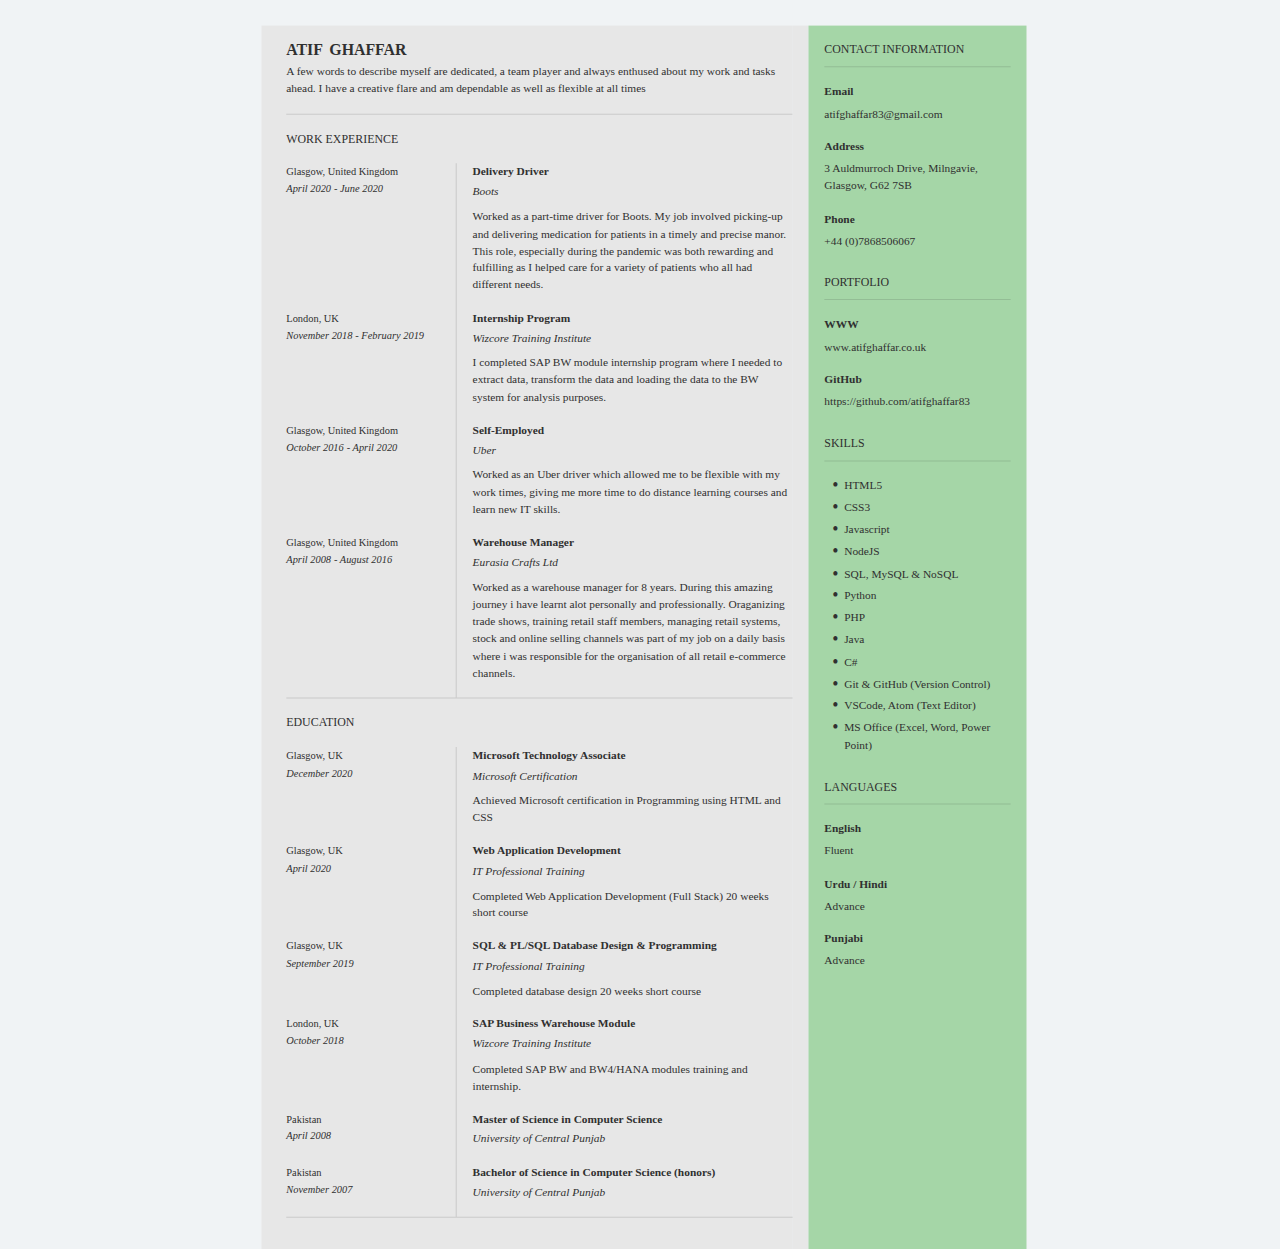
<file: index.html>
<!DOCTYPE html>
<html lang="en" dir="ltr">
    <head>
        <link rel="stylesheet" href="css/styles.css">
        <link href="https://fonts.googleapis.com/css?family=Roboto+Slab:400,700|Roboto:400,500,700|Kalam:400,700|Material+Icons|Covered+By+Your+Grace" rel="stylesheet">
        <meta charset="utf-8">
        <title>CV-Atif</title>
        <link rel="icon" href="images/favicon-128-1.png">
    </head>
    <body>
        <section class="bg-gradient">
            <div class="document-preview sc-GMQeP fIlGNi" width="772px">
                <div class="visible-preview" style="width: 765px; height: 1085.07px;">
                    <div id="template-preview" class="template html" style="transform: scale(0.990933);">
                        <div class="resume-container container A4">
                            <table class="template__quebec template__professional color--red font-size--large font-family--modern A4 numPages-1">
                                <tr>
                                    <td class="template__quebec__main template__professional__main">
                                        <div class="template__header template__header--twoColumns">
                                            <div class="template__header__column">
                                                <section data-section="contact-information" data-section-id="b27ba813-72d3-4b67-b0c7-5159e7c805b0" data-subsection-position="0" id="contact-information" class="template__header__title">
                                                    <div class="template__nameOccupation">
                                                        <div class="template__name"><span>Atif</span><span>Ghaffar</span></div>
                                                    </div>
                                                </section>
                                                <section data-section="objective" data-section-id="fb6610c3-3c39-4b91-aa96-291f25c8331d" data-subsection-position="0" id="objective">
                                                    <div class="template__section__container">
                                                        <div class="template__section__simple">A few words to describe myself are dedicated, a team player and always enthused about my work and tasks ahead. I have a creative flare and am dependable as well as flexible at all times</div>
                                                    </div>
                                                </section>
                                            </div>
                                        </div>
                                        <div class="template__main">
                                            <section data-section="work-experience" data-section-id="fd4905eb-e158-4281-944f-44e5d977a48d" id="work-experience">
                                                <p class="template__section__title"><span>Work Experience</span></p>
                                                <div class="template__section__container">

                                                    <div data-subsection-position="0" class="template__section template__section--border template__section__experience template__section--twoColumns">
                                                        <div class="template__section__left">
                                                            <p class="template__section__location">Glasgow, United Kingdom</p>
                                                            <p class="template__section__startDate">April 2020</p>
                                                            <p class="template__section__endDate">June 2020</p>
                                                        </div>
                                                        <div class="template__section__right">
                                                            <p class="template__section__position">Delivery Driver</p>
                                                            <p class="template__section__company">Boots</p>
                                                            <p class="template__section__description">Worked as a part-time driver for Boots. My job involved picking-up and delivering medication for patients in a timely and precise manor. This role, especially during the pandemic was both rewarding and fulfilling as I helped care for a variety of patients who all had different needs.</p>
                                                        </div>
                                                    </div>

                                                    <div data-subsection-position="1" class="template__section template__section--border template__section__experience template__section--twoColumns">
                                                        <div class="template__section__left">
                                                            <p class="template__section__location">London, UK</p>
                                                            <p class="template__section__startDate">November 2018</p>
                                                            <p class="template__section__endDate">February 2019</p>
                                                        </div>
                                                        <div class="template__section__right">
                                                            <p class="template__section__position">Internship Program</p>
                                                            <p class="template__section__company">Wizcore Training Institute</p>
                                                            <p class="template__section__description">I completed SAP BW module internship program where I needed to extract data, transform the data and loading the data to the BW system for analysis purposes.</p>
                                                        </div>
                                                    </div>

                                                    <div data-subsection-position="0" class="template__section template__section--border template__section__experience template__section--twoColumns">
                                                        <div class="template__section__left">
                                                            <p class="template__section__location">Glasgow, United Kingdom</p>
                                                            <p class="template__section__startDate">October 2016</p>
                                                            <p class="template__section__endDate">April 2020</p>
                                                        </div>
                                                        <div class="template__section__right">
                                                            <p class="template__section__position">Self-Employed</p>
                                                            <p class="template__section__company">Uber</p>
                                                            <p class="template__section__description">Worked as an Uber driver which allowed me to be flexible with my work times, giving me more time to do distance learning courses and learn new IT skills.</p>
                                                        </div>
                                                    </div>
                                                    
                                                    <div data-subsection-position="2" class="template__section template__section--border template__section__experience template__section--twoColumns">
                                                        <div class="template__section__left">
                                                            <p class="template__section__location">Glasgow, United Kingdom</p>
                                                            <p class="template__section__startDate">April 2008</p>
                                                            <p class="template__section__endDate">August 2016</p>
                                                        </div>
                                                        <div class="template__section__right">
                                                            <p class="template__section__position">Warehouse Manager</p>
                                                            <p class="template__section__company">Eurasia Crafts Ltd</p>
                                                            <p class="template__section__description">Worked as a warehouse manager for 8 years. During this amazing journey i have learnt alot personally and professionally. Oraganizing trade shows, training retail staff members, managing retail systems, stock and online selling channels was part of my job on a daily basis where i was responsible for the organisation of all retail e-commerce channels.</p>
                                                        </div>
                                                    </div>
                                                </div>
                                            </section>


                                            <section data-section="education" data-section-id="3eaaf201-7b4e-4ff4-a6eb-370f9ecfc0f4" id="education">
                                                <p class="template__section__title"><span>Education</span></p>
                                                <div class="template__section__container">

                                                    <div data-subsection-position="0" class="template__section template__section__education template__section--twoColumns">
                                                        <div class="template__section__left">
                                                            <p class="template__section__location">Glasgow, UK</p>
                                                            <p class="template__section__endDate">December 2020</p>
                                                        </div>
                                                        <div class="template__section__right">
                                                            <p class="template__section__degree">Microsoft Technology Associate</p>
                                                            <p class="template__section__college">Microsoft Certification</p>
                                                            <p class="template__section__description">Achieved Microsoft certification in Programming using HTML and CSS</p>
                                                        </div>
                                                    </div>

                                                    <div data-subsection-position="0" class="template__section template__section__education template__section--twoColumns">
                                                        <div class="template__section__left">
                                                            <p class="template__section__location">Glasgow, UK</p>
                                                            <p class="template__section__endDate">April 2020</p>
                                                        </div>
                                                        <div class="template__section__right">
                                                            <p class="template__section__degree">Web Application Development</p>
                                                            <p class="template__section__college">IT Professional Training</p>
                                                            <p class="template__section__description">Completed Web Application Development (Full Stack) 20 weeks short course</p>
                                                        </div>
                                                    </div>


                                                    <div data-subsection-position="0" class="template__section template__section__education template__section--twoColumns">
                                                        <div class="template__section__left">
                                                            <p class="template__section__location">Glasgow, UK</p>
                                                            <p class="template__section__endDate">September 2019</p>
                                                        </div>
                                                        <div class="template__section__right">
                                                            <p class="template__section__degree">SQL &amp; PL/SQL Database Design &amp; Programming</p>
                                                            <p class="template__section__college">IT Professional Training</p>
                                                            <p class="template__section__description">Completed database design 20 weeks short course</p>
                                                        </div>
                                                    </div>

                                                    <div data-subsection-position="1" class="template__section template__section__education template__section--twoColumns">
                                                        <div class="template__section__left">
                                                            <p class="template__section__location">London, UK</p>
                                                            <p class="template__section__endDate">October 2018</p>
                                                        </div>
                                                        <div class="template__section__right">
                                                            <p class="template__section__degree">SAP Business Warehouse Module</p>
                                                            <p class="template__section__college">Wizcore Training Institute</p>
                                                            <p class="template__section__description">Completed SAP BW and BW4/HANA modules training and internship.</p>
                                                        </div>
                                                    </div>

                                                    <div data-subsection-position="2" class="template__section template__section__education template__section--twoColumns">
                                                        <div class="template__section__left">
                                                            <p class="template__section__location">Pakistan</p>
                                                            <p class="template__section__endDate">April 2008</p>
                                                        </div>
                                                        <div class="template__section__right">
                                                            <p class="template__section__degree">Master of Science in Computer Science</p>
                                                            <p class="template__section__college">University of Central Punjab</p>
                                                        </div>
                                                    </div>

                                                    <div data-subsection-position="3" class="template__section template__section__education template__section--twoColumns">
                                                        <div class="template__section__left">
                                                            <p class="template__section__location">Pakistan</p>
                                                            <p class="template__section__endDate">November 2007</p>
                                                        </div>
                                                        <div class="template__section__right">
                                                            <p class="template__section__degree">Bachelor of Science in Computer Science (honors)</p>
                                                            <p class="template__section__college">University of Central Punjab</p>
                                                        </div>
                                                    </div>

                                                </div>
                                            </section>
                                        </div>
                                    </td>
                                    <td class="bg-border" width="16"></td>
                                    <td class="template__professional__column template__quebec__column" width="220">
                                        <section data-section="contact-information" data-section-id="b27ba813-72d3-4b67-b0c7-5159e7c805b0" data-subsection-position="0" id="contact-information">
                                            <p class="template__section__title template__section__title--right">Contact Information</p>
                                            <t>
                                                <div class="template__header__info">
                                                    <p class="template__section__subtitle">Email</p>
                                                    <p class="template__section__info__value">atifghaffar83@gmail.com</p>
                                                </div>
                                                <div class="template__header__info">
                                                    <p class="template__section__subtitle">Address</p>
                                                    <p class="template__section__info__value">3 Auldmurroch Drive, Milngavie, Glasgow, G62 7SB</p>
                                                </div>
                                                <div class="template__header__info">
                                                    <p class="template__section__subtitle">Phone</p>
                                                    <p class="template__section__info__value">+44 (0)7868506067</p>
                                                </div>
                                            </t>
                                        </section>


                                        <section data-section="languages" data-section-id="eedbf15a-7f81-442c-8a4d-63a1223348b7" id="languages">
                                            <p class="template__section__title"><span>Portfolio</span></p>
                                            <div class="template__section__container">
                                                <div data-subsection-position="0" class="template__section__languages template__section__simple template__section__simple--fixed-font-size">
                                                    <p class="template__section__subtitle">WWW</p>
                                                    <p>www.atifghaffar.co.uk</p>
                                                </div>
                                                <div data-subsection-position="1" class="template__section__languages template__section__simple template__section__simple--fixed-font-size">
                                                    <p class="template__section__subtitle">GitHub</p>
                                                    <p>https://github.com/atifghaffar83</p>
                                                </div>
                                                
                                                
                                            </div>
                                        </section>


                                        <section data-section="skills" data-section-id="3ed40f89-7a4c-465d-b108-36934d401760" id="skills">
                                            <p class="template__section__title"><span>Skills</span></p>
                                            <div class="template__section__container">
                                                <ul>

                                                    <li class="template__section__simple template__section__simple--fixed-font-size" data-subsection-position="2">
                                                        <p>HTML5</p>
                                                    </li>

                                                    <li class="template__section__simple template__section__simple--fixed-font-size" data-subsection-position="3">
                                                        <p>CSS3</p>
                                                    </li>

                                                    <!-- <li class="template__section__simple template__section__simple--fixed-font-size" data-subsection-position="4">
                                                        <p>Bootstrap</p>
                                                    </li> -->

                                                    <li class="template__section__simple template__section__simple--fixed-font-size" data-subsection-position="4">
                                                    <p>Javascript</p>
                                                    </li>


                                                    <li class="template__section__simple template__section__simple--fixed-font-size" data-subsection-position="4">
                                                        <p>NodeJS</p>
                                                    </li>


                                                    <li class="template__section__simple template__section__simple--fixed-font-size" data-subsection-position="0">
                                                        <p>SQL, MySQL & NoSQL</p>
                                                    </li>

                                                    
                                                    <li class="template__section__simple template__section__simple--fixed-font-size" data-subsection-position="4">
                                                        <p>Python</p>
                                                    </li>
                                                    <li class="template__section__simple template__section__simple--fixed-font-size" data-subsection-position="4">
                                                        <p>PHP</p>
                                                    </li>
                                                    <li class="template__section__simple template__section__simple--fixed-font-size" data-subsection-position="4">
                                                        <p>Java</p>
                                                    </li>

                                                    <li class="template__section__simple template__section__simple--fixed-font-size" data-subsection-position="4">
                                                        <p>C#</p>
                                                    </li>

                                                    <li class="template__section__simple template__section__simple--fixed-font-size" data-subsection-position="4">
                                                        <p>Git & GitHub (Version Control)</p>
                                                    </li>

                                                    <li class="template__section__simple template__section__simple--fixed-font-size" data-subsection-position="4">
                                                        <p>VSCode, Atom (Text Editor)</p>
                                                    </li>

                                                    <!-- <li class="template__section__simple template__section__simple--fixed-font-size" data-subsection-position="1">
                                                        <p>SAP BW</p>
                                                    </li> -->


                                                    <li class="template__section__simple template__section__simple--fixed-font-size" data-subsection-position="5">
                                                        <p>MS Office (Excel, Word, Power Point)</p>
                                                    </li>
                                                </ul>
                                            </div>
                                        </section>
                                        <section data-section="languages" data-section-id="eedbf15a-7f81-442c-8a4d-63a1223348b7" id="languages">
                                            <p class="template__section__title"><span>Languages</span></p>
                                            <div class="template__section__container">
                                                <div data-subsection-position="0" class="template__section__languages template__section__simple template__section__simple--fixed-font-size">
                                                    <p class="template__section__subtitle">English</p>
                                                    <p>Fluent</p>
                                                </div>
                                                <div data-subsection-position="1" class="template__section__languages template__section__simple template__section__simple--fixed-font-size">
                                                    <p class="template__section__subtitle">Urdu / Hindi</p>
                                                    <p>Advance</p>
                                                </div>
                                                <div data-subsection-position="1" class="template__section__languages template__section__simple template__section__simple--fixed-font-size">
                                                    <p class="template__section__subtitle">Punjabi</p>
                                                    <p>Advance</p>
                                                </div>
                                                <!-- <div data-subsection-position="2" class="template__section__languages template__section__simple template__section__simple--fixed-font-size">
                                                    <p class="template__section__subtitle">Punjabi</p>
                                                    <p>Advance</p>
                                                </div> -->
                                            </div>
                                        </section>
                                    </td>
                                </tr>
                            </table>
                        </div>
                    </div>
                </div>
            </div>
        </section>


    </body>
</html>
</file>
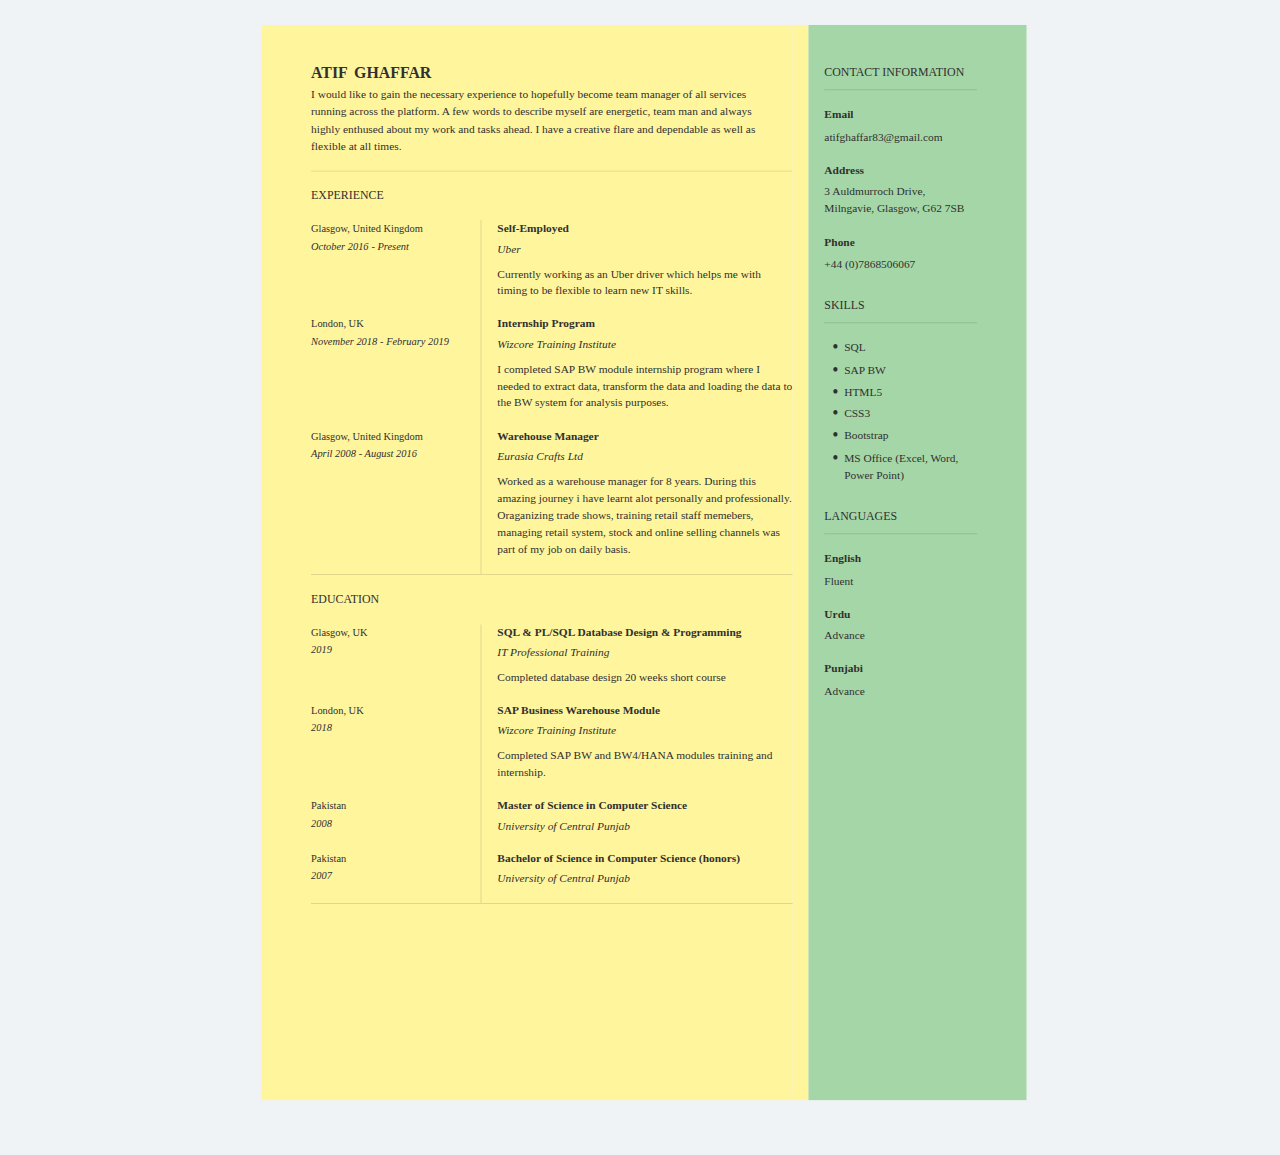
<file: cv-preview.html>
<!DOCTYPE html>
<html lang="en" dir="ltr">
    <head>
        <link rel="stylesheet" href="css/cv-preview.css">
        <link href="https://fonts.googleapis.com/css?family=Roboto+Slab:400,700|Roboto:400,500,700|Kalam:400,700|Material+Icons|Covered+By+Your+Grace" rel="stylesheet">
        <meta charset="utf-8">
        <title>Preview CV</title>
    </head>
    <body>
        <div class="document-preview sc-GMQeP fIlGNi" width="772px">
            <div class="visible-preview" style="width: 765px; height: 1085.07px;">
                <div id="template-preview" class="template html" style="transform: scale(0.990933);">
                    <div class="resume-container container A4">
                        <table class="template__quebec template__professional color--red font-size--large font-family--modern A4 numPages-1">
                            <tr>
                                <td class="template__quebec__main template__professional__main">
                                    <div class="template__header template__header--twoColumns">
                                        <div class="template__header__column">
                                            <section data-section="contact-information" data-section-id="b27ba813-72d3-4b67-b0c7-5159e7c805b0" data-subsection-position="0" id="contact-information" class="template__header__title">
                                                <div class="template__nameOccupation">
                                                    <div class="template__name"><span>Atif</span><span>Ghaffar</span></div>
                                                </div>
                                            </section>
                                            <section data-section="objective" data-section-id="fb6610c3-3c39-4b91-aa96-291f25c8331d" data-subsection-position="0" id="objective">
                                                <div class="template__section__container">
                                                    <div class="template__section__simple">I would like to gain the necessary experience to hopefully become team manager of all services running across the platform. A few words to describe myself are energetic, team man and always highly enthused about my work and tasks ahead. I have a creative flare and dependable as well as flexible at all times.</div>
                                                </div>
                                            </section>
                                        </div>
                                    </div>
                                    <div class="template__main">
                                        <section data-section="work-experience" data-section-id="fd4905eb-e158-4281-944f-44e5d977a48d" id="work-experience">
                                            <p class="template__section__title"><span>Experience</span></p>
                                            <div class="template__section__container">
                                                <div data-subsection-position="0" class="template__section template__section--border template__section__experience template__section--twoColumns">
                                                    <div class="template__section__left">
                                                        <p class="template__section__location">Glasgow, United Kingdom</p>
                                                        <p class="template__section__startDate">October 2016</p>
                                                        <p class="template__section__endDate">Present</p>
                                                    </div>
                                                    <div class="template__section__right">
                                                        <p class="template__section__position">Self-Employed</p>
                                                        <p class="template__section__company">Uber</p>
                                                        <p class="template__section__description">Currently working as an Uber driver which helps me with timing to be flexible to learn new IT skills.</p>
                                                    </div>
                                                </div>
                                                <div data-subsection-position="1" class="template__section template__section--border template__section__experience template__section--twoColumns">
                                                    <div class="template__section__left">
                                                        <p class="template__section__location">London, UK</p>
                                                        <p class="template__section__startDate">November 2018</p>
                                                        <p class="template__section__endDate">February 2019</p>
                                                    </div>
                                                    <div class="template__section__right">
                                                        <p class="template__section__position">Internship Program</p>
                                                        <p class="template__section__company">Wizcore Training Institute</p>
                                                        <p class="template__section__description">I completed SAP BW module internship program where I needed to extract data, transform the data and loading the data to the BW system for analysis purposes.</p>
                                                    </div>
                                                </div>
                                                <div data-subsection-position="2" class="template__section template__section--border template__section__experience template__section--twoColumns">
                                                    <div class="template__section__left">
                                                        <p class="template__section__location">Glasgow, United Kingdom</p>
                                                        <p class="template__section__startDate">April 2008</p>
                                                        <p class="template__section__endDate">August 2016</p>
                                                    </div>
                                                    <div class="template__section__right">
                                                        <p class="template__section__position">Warehouse Manager</p>
                                                        <p class="template__section__company">Eurasia Crafts Ltd</p>
                                                        <p class="template__section__description">Worked as a warehouse manager for 8 years. During this amazing journey i have learnt alot personally and professionally. Oraganizing trade shows, training
                                                            retail staff memebers, managing retail system, stock and online selling channels was part of my job on daily basis.</p>
                                                    </div>
                                                </div>
                                            </div>
                                        </section>
                                        <section data-section="education" data-section-id="3eaaf201-7b4e-4ff4-a6eb-370f9ecfc0f4" id="education">
                                            <p class="template__section__title"><span>Education</span></p>
                                            <div class="template__section__container">
                                                <div data-subsection-position="0" class="template__section template__section__education template__section--twoColumns">
                                                    <div class="template__section__left">
                                                        <p class="template__section__location">Glasgow, UK</p>
                                                        <p class="template__section__endDate">2019</p>
                                                    </div>
                                                    <div class="template__section__right">
                                                        <p class="template__section__degree">SQL &amp; PL/SQL Database Design &amp; Programming</p>
                                                        <p class="template__section__college">IT Professional Training</p>
                                                        <p class="template__section__description">Completed database design 20 weeks short course</p>
                                                    </div>
                                                </div>
                                                <div data-subsection-position="1" class="template__section template__section__education template__section--twoColumns">
                                                    <div class="template__section__left">
                                                        <p class="template__section__location">London, UK</p>
                                                        <p class="template__section__endDate">2018</p>
                                                    </div>
                                                    <div class="template__section__right">
                                                        <p class="template__section__degree">SAP Business Warehouse Module</p>
                                                        <p class="template__section__college">Wizcore Training Institute</p>
                                                        <p class="template__section__description">Completed SAP BW and BW4/HANA modules training and internship.</p>
                                                    </div>
                                                </div>
                                                <div data-subsection-position="2" class="template__section template__section__education template__section--twoColumns">
                                                    <div class="template__section__left">
                                                        <p class="template__section__location">Pakistan</p>
                                                        <p class="template__section__endDate">2008</p>
                                                    </div>
                                                    <div class="template__section__right">
                                                        <p class="template__section__degree">Master of Science in Computer Science</p>
                                                        <p class="template__section__college">University of Central Punjab</p>
                                                    </div>
                                                </div>
                                                <div data-subsection-position="3" class="template__section template__section__education template__section--twoColumns">
                                                    <div class="template__section__left">
                                                        <p class="template__section__location">Pakistan</p>
                                                        <p class="template__section__endDate">2007</p>
                                                    </div>
                                                    <div class="template__section__right">
                                                        <p class="template__section__degree">Bachelor of Science in Computer Science (honors)</p>
                                                        <p class="template__section__college">University of Central Punjab</p>
                                                    </div>
                                                </div>
                                            </div>
                                        </section>
                                    </div>
                                </td>
                                <td class="bg-border" width="16"></td>
                                <td class="template__professional__column template__quebec__column" width="220">
                                    <section data-section="contact-information" data-section-id="b27ba813-72d3-4b67-b0c7-5159e7c805b0" data-subsection-position="0" id="contact-information">
                                        <p class="template__section__title template__section__title--right">Contact Information</p>
                                        <t>
                                            <div class="template__header__info">
                                                <p class="template__section__subtitle">Email</p>
                                                <p class="template__section__info__value">atifghaffar83@gmail.com</p>
                                            </div>
                                            <div class="template__header__info">
                                                <p class="template__section__subtitle">Address</p>
                                                <p class="template__section__info__value">3 Auldmurroch Drive, Milngavie, Glasgow, G62 7SB</p>
                                            </div>
                                            <div class="template__header__info">
                                                <p class="template__section__subtitle">Phone</p>
                                                <p class="template__section__info__value">+44 (0)7868506067</p>
                                            </div>
                                        </t>
                                    </section>
                                    <section data-section="skills" data-section-id="3ed40f89-7a4c-465d-b108-36934d401760" id="skills">
                                        <p class="template__section__title"><span>Skills</span></p>
                                        <div class="template__section__container">
                                            <ul>
                                                <li class="template__section__simple template__section__simple--fixed-font-size" data-subsection-position="0">
                                                    <p>SQL</p>
                                                </li>
                                                <li class="template__section__simple template__section__simple--fixed-font-size" data-subsection-position="1">
                                                    <p>SAP BW</p>
                                                </li>
                                                <li class="template__section__simple template__section__simple--fixed-font-size" data-subsection-position="2">
                                                    <p>HTML5</p>
                                                </li>
                                                <li class="template__section__simple template__section__simple--fixed-font-size" data-subsection-position="3">
                                                    <p>CSS3</p>
                                                </li>
                                                <li class="template__section__simple template__section__simple--fixed-font-size" data-subsection-position="4">
                                                    <p>Bootstrap</p>
                                                </li>
                                                <li class="template__section__simple template__section__simple--fixed-font-size" data-subsection-position="5">
                                                    <p>MS Office (Excel, Word, Power Point)</p>
                                                </li>
                                            </ul>
                                        </div>
                                    </section>
                                    <section data-section="languages" data-section-id="eedbf15a-7f81-442c-8a4d-63a1223348b7" id="languages">
                                        <p class="template__section__title"><span>Languages</span></p>
                                        <div class="template__section__container">
                                            <div data-subsection-position="0" class="template__section__languages template__section__simple template__section__simple--fixed-font-size">
                                                <p class="template__section__subtitle">English</p>
                                                <p>Fluent</p>
                                            </div>
                                            <div data-subsection-position="1" class="template__section__languages template__section__simple template__section__simple--fixed-font-size">
                                                <p class="template__section__subtitle">Urdu</p>
                                                <p>Advance</p>
                                            </div>
                                            <div data-subsection-position="2" class="template__section__languages template__section__simple template__section__simple--fixed-font-size">
                                                <p class="template__section__subtitle">Punjabi</p>
                                                <p>Advance</p>
                                            </div>
                                        </div>
                                    </section>
                                </td>
                            </tr>
                        </table>
                    </div>
                </div>
            </div>
        </div>

    </body>
</html>
</file>
<file: css/styles.css>
* {
    padding: 0;
    margin: 0;
    box-sizing: border-box;
}

element.style {
    width: 765px;
    height: 1085.07px;
}

div {
    display: block;


}

.bg-gradient {
    width: 100%;
    height: 100vh;
    color: #fff;
    background: linear-gradient (-45deg, #EE7752, #E73C7E, #23A6D5, #23D5AB);
    background-size: 400%,400%;
    position: relative;
    animation: change 10s ease-in-out infinite;

}

@keyframes change {
    0% {
        background-position: 0 50%;
    }

    50% {
        background-position: 100% 50%;
    }
    100% {
        background-position: 0 50%;
    }
}

/* <style> */
.fIlGNi {
    pointer-events: auto;
    text-align: left;
    box-sizing: border-box;
    display: flex;
    -webkit-box-pack: center;
    justify-content: center;
    position: relative;
    margin: 20px 100px 50px;
}
/* <style> */
body {
    font-family: "Roboto Slab",serif;
    margin: 0;
    overflow-x: hidden;
    background: #F0F3F5;
}
/* <style> */
html {
    line-height: 1.15;
    -ms-text-size-adjust: 100%;
    -webkit-text-size-adjust: 100%;
}
/* user agent stylesheet */
html {
    color: -internal-root-color;
}


element.style {
    transform: scale(0.990933);
}

.fIlGNi .template.html {
    width: 772px;
    min-height: 1095px;
}

.jTqTrz .template.html {
    width: 700px;
    transform-origin: 0px 0px;
    min-height: 842px;
    box-shadow: rgb(49, 49, 56) 8px 8px 0px;
    background: white;
    border-width: initial;
    border-style: none;
    border-color: initial;
    border-image: initial;
}

.resume-container.A4 {
    min-height: 1085px;
    /* background-color: #ffd3d3; */
    color: #28d56d;
}

.font-family--modern.template__quebec {
    font-family: "Rubik";
}

.template__professional.A4 {
    height: 1085px;
    min-height: 1085px;
}

.template__quebec {
    color: #303030;
    font-family: "Rubik",sans-serif;
}

.template__professional {
    font-size: 11.5px;
    line-height: 1.5em;
    width: 100%;
    border-spacing: 0;
    table-layout: fixed;
    word-wrap: break-word;
}

.template * {
    margin: 0;
    padding: 0;
    box-sizing: border-box;
}

table {
    display: table;
    border-collapse: separate;
    border-spacing: 2px;
    border-color: grey;
}

table > tr {
    vertical-align: middle;
}

tr {
    display: table-row;
    vertical-align: inherit;
    border-color: inherit;
}

.bg-border {
    background-color: #e7e7e7;
}

.template__quebec__main {
    padding: 16px 0 16px 25px;
    background-color: #e7e7e7;
}

.template__professional__main {
    display: table-cell;
    vertical-align: top;
}


.template__professional .template__header {
    padding-bottom: 16px;
    margin-bottom: 16px;
}

.template__professional .template__header, .template__professional .template__section__experience:last-child, .template__professional .template__section__education:last-child, .template__professional .template__section__custom:not(:last-child) {
    border-bottom: 1px solid rgba(48,48,48,0.15);
}

.template__header--twoColumns {
    justify-content: space-between;
}


.template__header--twoColumns {
    justify-content: space-between;
}

.template__professional .template__header__column {
    min-width: calc(100% - 75px - 16px);
    max-width: 100%;
    margin-right: 16px;
}

*[data-section] {
    cursor: pointer;
    position: relative;
}

article, aside, footer, header, nav, section {
    display: block;
}

section {
    display: block;
}

.template__professional .template__name {
    text-transform: uppercase;
    font-size: 16px;
    line-height: 17px;
    margin-bottom: 5px;
}

.template__professional .template__name {
    font-weight: 700;
}

.template__name span:first-child {
    margin-right: .4em;
}

.font-size--medium.template__professional .template__section__simple:not(.template__section__languages):not(.template__section__simple--fixed-font-size), .font-size--medium.template__professional .template__section__description:not(.template__section__languages):not(.template__section__simple--fixed-font-size) {
    font-size: 11.5px;
}

.template__quebec__main .template__header .template__section__simple {
    padding-left: 0;
}

.template__quebec__main .template__section__simple {
    padding-left: 80px;
}

.template__header .template__section__simple {
    margin-bottom: 0;
    padding-bottom: 0;
    border-bottom: 0;
    padding-left: 0;
}

.template__quebec__main .template__section__title {
    text-transform: uppercase;
}

.template__professional .template__section__title {
    font-size: 12px;
    margin-bottom: 16px;
}


p {
    display: block;
    margin-block-start: 1em;
    margin-block-end: 1em;
    margin-inline-start: 0px;
    margin-inline-end: 0px;
}

.template__professional .template__section__experience, .template__professional .template__section__education {
    min-height: 30px;
}

.template__header--twoColumns, .template__section--twoColumns {
    display: flex;
}

.template__professional .template__section__left {
    position: relative;
    width: 172px;
    padding-right: 16px;
    padding-bottom: 16px;
}

.template__professional .template__section__left {
    border-right: 1px solid rgba(48,48,48,0.15);
}

.color--red .template__quebec__main .template__section__left:before {
    color: #fdced3;
}

.template__quebec .template__section__left:before {
    font-family: 'Icons Templates';
    position: absolute;
    content: '\E902';
    color: #81F6DC;
    -webkit-text-stroke: 1px rgba(48,48,48,0.15);
    font-size: 8px;
    line-height: 8px;
    top: -1px;
    right: -3.5px;
    width: 7px;
    height: 7px;
}

.template__professional .template__section__startDate, .template__professional .template__section__endDate {
    font-style: italic;
}

.template__professional .template__section__startDate, .template__professional .template__section__endDate, .template__professional .template__section__location {
    font-size: 10.5px;
}

.template__section__experience .template__section__startDate, .template__section__experience .template__section__endDate {
    display: inline;
}

.template__section__experience .template__section__endDate:before {
    content: " - ";
}

.template__professional .template__section__right {
    width: calc(100% - 172px);
    padding-bottom: 16px;
    padding-left: 16px;
}

.template__professional .template__section__experience:last-child, .template__professional .template__section__education:last-child {
    margin-bottom: 16px;
}

.template__section__subtitle, .template__section__position, .template__section__degree, .template__occupation {
    font-weight: 700;
}

.template__section__company, .template__section__college, .template__section__experience .template__section__startDate, .template__section__experience .template__section__endDate {
    font-style: italic;
    margin-top: 3px;
}

.template__section__description {
    margin-top: 8px;
}


td[Attributes Style] {
    width: 16px;
}

td {
    display: table-cell;
    vertical-align: inherit;
}

.color--red .template__quebec__column {
    background: #a5d6a7;
}

.template__quebec__column {
    background: #B2DFDB;
    padding: 16px;
}

.template__professional__column {
    display: table-cell;
    width: 220px;
    vertical-align: top;
}

.template__professional__column section:not(:last-child) {
    margin-bottom: 25px;
}

.template__quebec__column .template__section__title {
    text-transform: uppercase;
}

.template__quebec__column .template__section__title {
    border-bottom: 1px solid rgba(48,48,48,0.15);
}

.template__professional__column .template__section__title {
    padding-bottom: 8px;
}

.template__section__title {
    page-break-after: avoid;
}

.template__professional .template__header__info {
    margin-bottom: 16px;
}

.template__professional__column .template__section__subtitle {
    margin: 0 0 5px;
}

.template__professional__column ul {
    font-size: 11.5px;
    line-height: 17.25px;
    padding-left: 11px;
}

.template ul {
    list-style: none;
    padding-left: 20px;
}

.template ul, .template ol {
    margin-bottom: 8px;
}

ul {
    display: block;
    list-style-type: disc;
    margin-block-start: 1em;
    margin-block-end: 1em;
    margin-inline-start: 0px;
    margin-inline-end: 0px;
    padding-inline-start: 40px;
}

.template__professional__column ul li {
    margin-bottom: 5px;
}

.template ul li {
    position: relative;
}

li {
    display: list-item;
    text-align: -webkit-match-parent;
}

.template__quebec ul li:before {
    font-size: 18px;
}

.template ul li:before {
    content: '\2022';
    position: absolute;
    left: -12px;
}

.template__professional__column .template__section__languages:not(:last-child) {
    margin-bottom: 16px;
}
</file>
<file: css/cv-preview.css>
* {
    padding: 0;
    margin: 0;
    box-sizing: border-box;
}

element.style {
    width: 765px;
    height: 1085.07px;
}

div {
    display: block;
    

}

.bg-gradient {
    width: 100%;
    height: 100vh;
    color: #fff;
    background: linear-gradient (-45deg, #EE7752, #E73C7E, #23A6D5, #23D5AB);
    background-size: 400%,400%;
    position: relative;
    animation: change 10s ease-in-out infinite;

}

@keyframes change {
    0% {
        background-position: 0 50%;
    }

    50% {
        background-position: 100% 50%;
    }
    100% {
        background-position: 0 50%;
    }
}

/* <style> */
.fIlGNi {
    pointer-events: auto;
    text-align: left;
    box-sizing: border-box;
    display: flex;
    -webkit-box-pack: center;
    justify-content: center;
    position: relative;
    margin: 20px 100px 50px;
}
/* <style> */
body {
    font-family: "Roboto Slab",serif;
    margin: 0;
    overflow-x: hidden;
    background: #F0F3F5;
}
/* <style> */
html {
    line-height: 1.15;
    -ms-text-size-adjust: 100%;
    -webkit-text-size-adjust: 100%;
}
/* user agent stylesheet */
html {
    color: -internal-root-color;
}


element.style {
    transform: scale(0.990933);
}

.fIlGNi .template.html {
    width: 772px;
    min-height: 1095px;
}

.jTqTrz .template.html {
    width: 700px;
    transform-origin: 0px 0px;
    min-height: 842px;
    box-shadow: rgb(49, 49, 56) 8px 8px 0px;
    background: white;
    border-width: initial;
    border-style: none;
    border-color: initial;
    border-image: initial;
}

.resume-container.A4 {
    min-height: 1085px;
    /* background-color: #ffd3d3; */
    color: #28d56d;
}

.font-family--modern.template__quebec {
    font-family: "Rubik";
}

.template__professional.A4 {
    height: 1085px;
    min-height: 1085px;
}

.template__quebec {
    color: #303030;
    font-family: "Rubik",sans-serif;
}

.template__professional {
    font-size: 11.5px;
    line-height: 1.5em;
    width: 100%;
    border-spacing: 0;
    table-layout: fixed;
    word-wrap: break-word;
}

.template * {
    margin: 0;
    padding: 0;
    box-sizing: border-box;
}

table {
    display: table;
    border-collapse: separate;
    border-spacing: 2px;
    border-color: grey;
}

table > tr {
    vertical-align: middle;
}

tr {
    display: table-row;
    vertical-align: inherit;
    border-color: inherit;
}

.bg-border {
    background-color: #fff59d;
}

.template__quebec__main {
    padding: 40px 0 50px 50px;
    background-color: #fff59d;
}

.template__professional__main {
    display: table-cell;
    vertical-align: top;
}


.template__professional .template__header {
    padding-bottom: 16px;
    margin-bottom: 16px;
}

.template__professional .template__header, .template__professional .template__section__experience:last-child, .template__professional .template__section__education:last-child, .template__professional .template__section__custom:not(:last-child) {
    border-bottom: 1px solid rgba(48,48,48,0.15);
}

.template__header--twoColumns {
    justify-content: space-between;
}


.template__header--twoColumns {
    justify-content: space-between;
}

.template__professional .template__header__column {
    min-width: calc(100% - 75px - 16px);
    max-width: 100%;
    margin-right: 16px;
}

*[data-section] {
    cursor: pointer;
    position: relative;
}

article, aside, footer, header, nav, section {
    display: block;
}

section {
    display: block;
}

.template__professional .template__name {
    text-transform: uppercase;
    font-size: 16px;
    line-height: 17px;
    margin-bottom: 5px;
}

.template__professional .template__name {
    font-weight: 700;
}

.template__name span:first-child {
    margin-right: .4em;
}

.font-size--medium.template__professional .template__section__simple:not(.template__section__languages):not(.template__section__simple--fixed-font-size), .font-size--medium.template__professional .template__section__description:not(.template__section__languages):not(.template__section__simple--fixed-font-size) {
    font-size: 11.5px;
}

.template__quebec__main .template__header .template__section__simple {
    padding-left: 0;
}

.template__quebec__main .template__section__simple {
    padding-left: 80px;
}

.template__header .template__section__simple {
    margin-bottom: 0;
    padding-bottom: 0;
    border-bottom: 0;
    padding-left: 0;
}

.template__quebec__main .template__section__title {
    text-transform: uppercase;
}

.template__professional .template__section__title {
    font-size: 12px;
    margin-bottom: 16px;
}


p {
    display: block;
    margin-block-start: 1em;
    margin-block-end: 1em;
    margin-inline-start: 0px;
    margin-inline-end: 0px;
}

.template__professional .template__section__experience, .template__professional .template__section__education {
    min-height: 30px;
}

.template__header--twoColumns, .template__section--twoColumns {
    display: flex;
}

.template__professional .template__section__left {
    position: relative;
    width: 172px;
    padding-right: 16px;
    padding-bottom: 16px;
}

.template__professional .template__section__left {
    border-right: 1px solid rgba(48,48,48,0.15);
}

.color--red .template__quebec__main .template__section__left:before {
    color: #fdced3;
}

.template__quebec .template__section__left:before {
    font-family: 'Icons Templates';
    position: absolute;
    content: '\E902';
    color: #81F6DC;
    -webkit-text-stroke: 1px rgba(48,48,48,0.15);
    font-size: 8px;
    line-height: 8px;
    top: -1px;
    right: -3.5px;
    width: 7px;
    height: 7px;
}

.template__professional .template__section__startDate, .template__professional .template__section__endDate {
    font-style: italic;
}

.template__professional .template__section__startDate, .template__professional .template__section__endDate, .template__professional .template__section__location {
    font-size: 10.5px;
}

.template__section__experience .template__section__startDate, .template__section__experience .template__section__endDate {
    display: inline;
}

.template__section__experience .template__section__endDate:before {
    content: " - ";
}

.template__professional .template__section__right {
    width: calc(100% - 172px);
    padding-bottom: 16px;
    padding-left: 16px;
}

.template__professional .template__section__experience:last-child, .template__professional .template__section__education:last-child {
    margin-bottom: 16px;
}

.template__section__subtitle, .template__section__position, .template__section__degree, .template__occupation {
    font-weight: 700;
}

.template__section__company, .template__section__college, .template__section__experience .template__section__startDate, .template__section__experience .template__section__endDate {
    font-style: italic;
    margin-top: 3px;
}

.template__section__description {
    margin-top: 8px;
}


td[Attributes Style] {
    width: 16px;
}

td {
    display: table-cell;
    vertical-align: inherit;
}

.color--red .template__quebec__column {
    background: #a5d6a7;
}

.template__quebec__column {
    background: #B2DFDB;
    padding: 40px 50px 50px 16px;
}

.template__professional__column {
    display: table-cell;
    width: 220px;
    vertical-align: top;
}

.template__professional__column section:not(:last-child) {
    margin-bottom: 25px;
}

.template__quebec__column .template__section__title {
    text-transform: uppercase;
}

.template__quebec__column .template__section__title {
    border-bottom: 1px solid rgba(48,48,48,0.15);
}

.template__professional__column .template__section__title {
    padding-bottom: 8px;
}

.template__section__title {
    page-break-after: avoid;
}

.template__professional .template__header__info {
    margin-bottom: 16px;
}

.template__professional__column .template__section__subtitle {
    margin: 0 0 5px;
}

.template__professional__column ul {
    font-size: 11.5px;
    line-height: 17.25px;
    padding-left: 11px;
}

.template ul {
    list-style: none;
    padding-left: 20px;
}

.template ul, .template ol {
    margin-bottom: 8px;
}

ul {
    display: block;
    list-style-type: disc;
    margin-block-start: 1em;
    margin-block-end: 1em;
    margin-inline-start: 0px;
    margin-inline-end: 0px;
    padding-inline-start: 40px;
}

.template__professional__column ul li {
    margin-bottom: 5px;
}

.template ul li {
    position: relative;
}

li {
    display: list-item;
    text-align: -webkit-match-parent;
}

.template__quebec ul li:before {
    font-size: 18px;
}

.template ul li:before {
    content: '\2022';
    position: absolute;
    left: -12px;
}

.template__professional__column .template__section__languages:not(:last-child) {
    margin-bottom: 16px;
}
</file>
